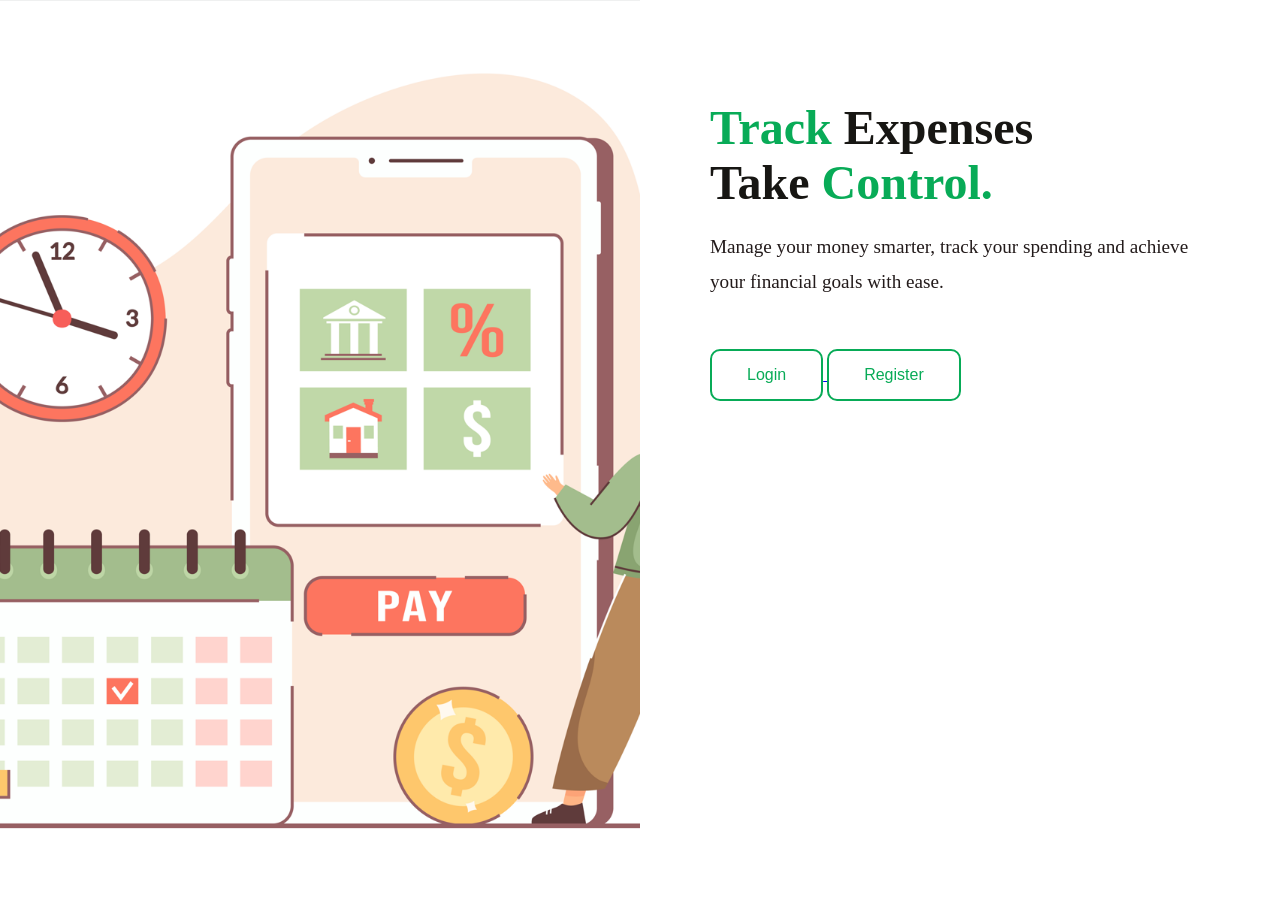
<file: moneymanager/src/main/java/com/fullstack/frontend/index.html>
<!DOCTYPE html>
<html lang="en">

<head>
    <meta charset="UTF-8">
    <meta name="viewport" content="width=device-width, initial-scale=1.0">
    <title>Expense tracker</title>
    <link rel="stylesheet" href="index.css">
</head>

<body>
    <div class="login">
        <div class="bg">
        </div>
        <div class="caption">
            <h1>
                <span class="blue">Track</span> Expenses <br>
                Take <span class="blue">Control.</span>
            </h1>
            <p>Manage your money smarter, track your spending and achieve your financial goals with ease.</p>
            <a href="login.html">
                <button class="button"> Login</button>
            </a>
            <a href="register.html">
                <button class="button"> Register</button>
            </a>
        </div>
    </div>

</body>

</html>
</file>
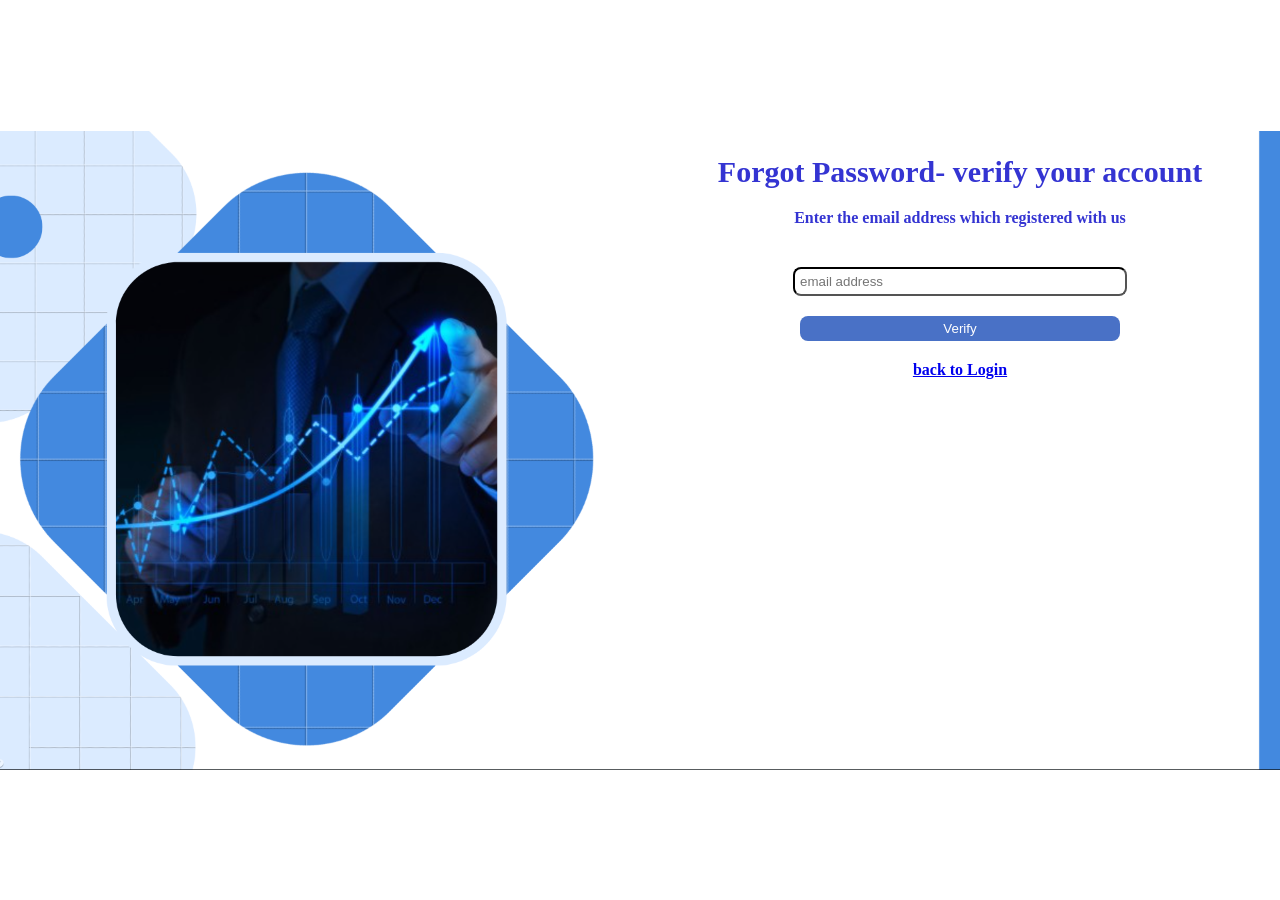
<file: moneymanager/src/main/java/com/fullstack/frontend/forgotpassword.html>
<!DOCTYPE html>
<html lang="en">

<head>
    <meta charset="UTF-8">
    <meta name="viewport" content="width=device-width, initial-scale=1.0">
    <title>Forgot Password</title>
    <link rel="stylesheet" href="fp.css">
</head>

<body>
    <div class="title"> Forgot Password- verify your account
        <p>Enter the email address which registered with us</p>
        <input class="email" type="text" placeholder="email address" required>
        <button>Verify</button>
        <a href="login.html">
            <p class="backtologin"> back to Login</p>
        </a>
    </div>

</body>

</html>
</file>
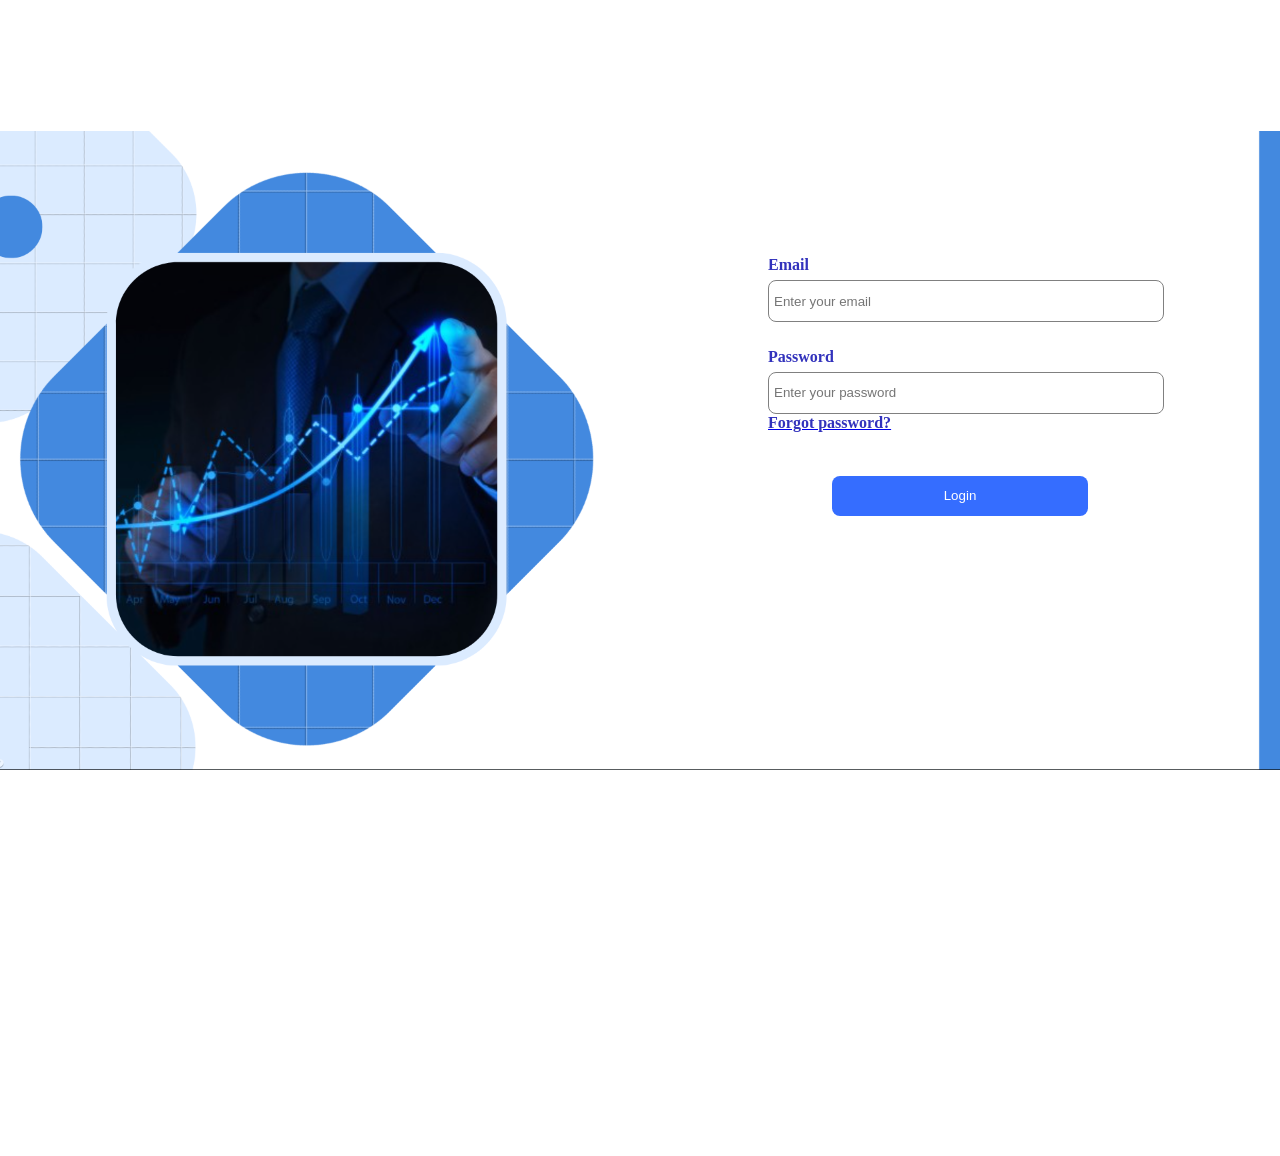
<file: moneymanager/src/main/java/com/fullstack/frontend/login.html>
<!DOCTYPE html>
<html lang="en">

<head>
    <meta charset="UTF-8">
    <meta name="viewport" content="width=device-width, initial-scale=1.0">
    <title>Login Page</title>
    <link rel="stylesheet" href="login.css">
</head>

<body>
    <form class="profile" id="loginForm">
        <label for="input1" class="email">Email</label>
        <input id="email" class="input1" type="text" placeholder="Enter your email" required>
        <label for="input2" class="p">Password</label>
        <input id="password" class="input2" type="password" placeholder="Enter your password" required>
        <a href="forgotpassword.html">
            <label for="input2" class="fp">Forgot password?</label>
        </a>
        <button class="button" type="submit"> Login </button>

    </form>
    <script src="login.js"></script>
</body>

</html>
</file>
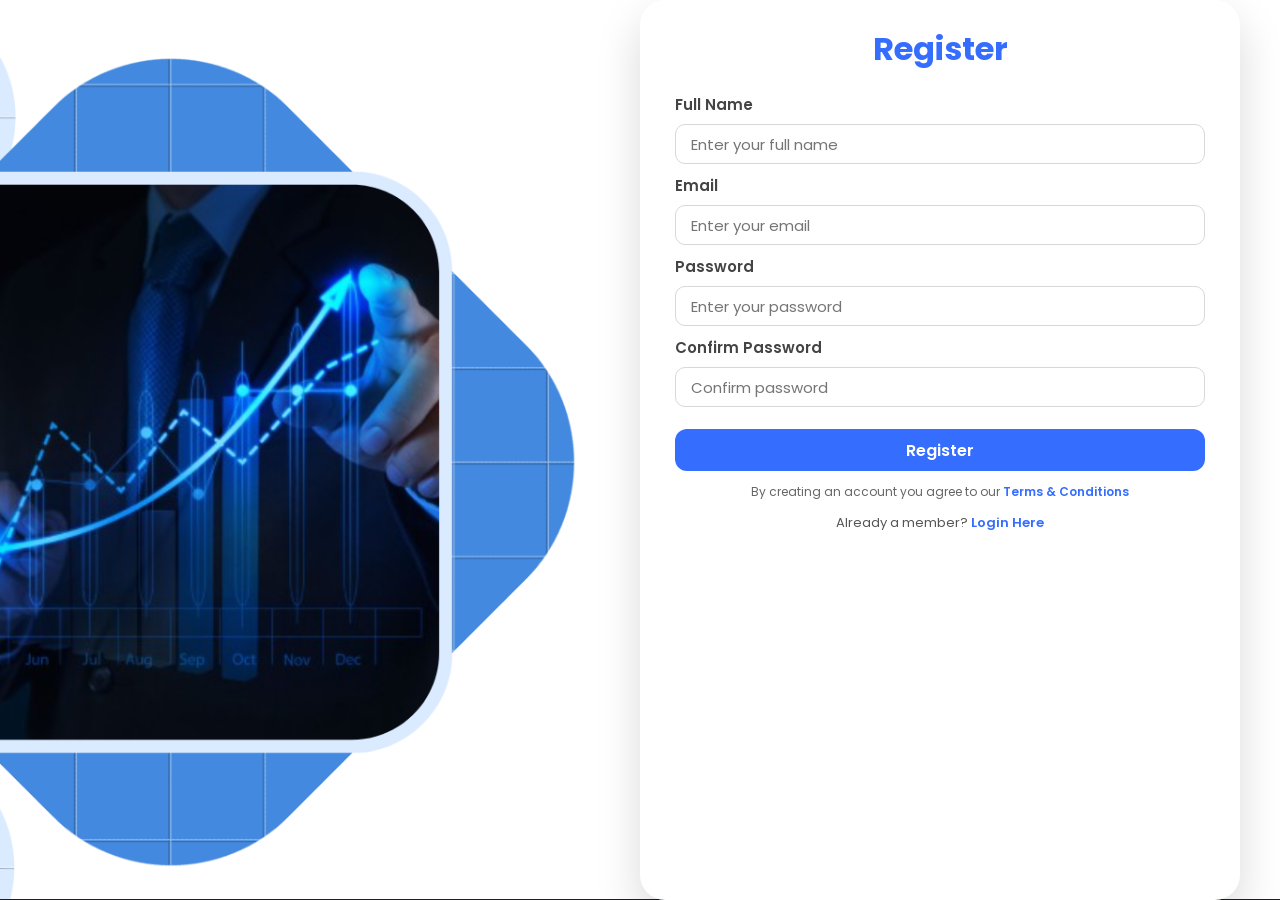
<file: moneymanager/src/main/java/com/fullstack/frontend/register.html>
<!DOCTYPE html>
<html lang="en">

<head>
    <meta charset="UTF-8">
    <meta name="viewport" content="width=device-width, initial-scale=1.0">
    <title>Register</title>

    <link rel="preconnect" href="https://fonts.googleapis.com">
    <link rel="preconnect" href="https://fonts.gstatic.com" crossorigin>

    <link href="https://fonts.googleapis.com/css2?family=Poppins:wght@300;400;500;600;700&display=swap"
        rel="stylesheet">

    <link rel="stylesheet" href="register.css">
</head>

<body>

    <!-- <div class="shape shape1"></div>
    <div class="shape shape2"></div> -->

    <div class="container">

        <div class="card">

            <h1>Register</h1>

            <form>

                <div class="input-group">
                    <label>Full Name</label>
                    <input type="text" id="name" placeholder="Enter your full name">
                    <small id="nameError">Name is required</small>
                </div>

                <div class="input-group">
                    <label>Email</label>
                    <input type="email" id="email" placeholder="Enter your email">
                    <small id="emailError">Email is required</small>
                </div>

                <div class="input-group">
                    <label>Password</label>
                    <input type="password" id="password" placeholder="Enter your password">
                    <small id="passwordError">Password is required</small>
                </div>

                <div class="input-group">
                    <label>Confirm Password</label>
                    <input type="password" id="confirmPassword" placeholder="Confirm password">
                    <small id="confirmError">Passwords do not match</small>
                </div>

                <button type="submit">Register</button>

                <p class="terms">
                    By creating an account you agree to our
                    <a href="#">Terms & Conditions</a>
                </p>

                <p class="login">
                    Already a member?
                    <a href="login.html">Login Here</a>
                </p>

            </form>

        </div>

    </div>
    <script type="module" src="register.js"> </script>
</body>

</html>
</file>
<file: moneymanager/src/main/java/com/fullstack/frontend/index.css>
* {
    margin: 0;
    padding: 0;
    box-sizing: border-box;
}

.login {
    width: 100%;
    height: 100vh;
    display: flex;
}

/* Left Side */
.bg {
    width: 50%;
    height: 100vh;
    background-image: url("images/login.png");
    background-repeat: no-repeat;
    background-position: center;
    background-size: cover;
    /* Use cover if you want it to fill completely */
}

.blue {
    color: rgb(8, 171, 87);
}


/* Right Side */
.caption {
    width: 50%;
    height: 100vh;
    justify-content: center;
    align-items: flex-start;

    padding: 100px 70px;
    text-align: left;
}

.caption h1 {
    color: rgb(23, 22, 19);
    font-size: 3rem;
    font-weight: 700;
    margin-bottom: 20px;
}

.caption p {
    color: rgb(35, 27, 27);
    font-size: 1.2rem;
    line-height: 1.8;
    max-width: 500px;
    margin-bottom: 30px;
}

.button {
    background: white;
    color: rgb(8, 171, 87);
    border: 2px solid rgb(8, 171, 87);
    border-radius: 10px;
    padding: 15px 35px;
    font-size: 1rem;
    cursor: pointer;
    transition: 0.3s;
    margin-top: 20px;
}

.button:hover {
    background: rgba(8, 171, 87, 0.1);
    font-weight: bold;
}
</file>
<file: moneymanager/src/main/java/com/fullstack/frontend/fp.css>
* {
    padding: 0;
    margin: 0;
}

body {
    height: 100vh;
    width: 100%;
    background-image: url("images/bg.png");
    background-repeat: no-repeat;
    background-position: center;
    background-size: contain;
    padding-top: 0.1px;
}

.title {
    height: 22px;
    width: 50%;
    color: rgb(52, 52, 210);
    display: flex;
    flex-direction: column;
    justify-content: center;
    align-items: center;
    margin-top: 20%;
    margin-left: 50%;
    font-weight: bold;
    font-size: 30px;

}

.title p {
    margin-top: 20px;
    font-size: 16px;
}

.email {
    margin-top: 40px;
    height: 100%;
    width: 50%;
    padding: 5px;
    border-radius: 8px;
    border-color: black;
}

.title button {
    margin-top: 20px;
    height: 80px;
    width: 50%;
    color: white;
    background-color: rgb(73, 113, 198);
    border-radius: 8px;
    padding: 5px;
    border: none;
}

.title button:hover {
    cursor: pointer;
}

.backtologin:hover {
    cursor: pointer;
}
</file>
<file: moneymanager/src/main/java/com/fullstack/frontend/login.css>
* {
    padding: 0;
    margin: 0;
    overflow: hidden;
}

body {
    height: 100vh;
    width: 100%;
    background-image: url("images/bg.png");
    background-repeat: no-repeat;
    background-position: center;
    background-size: contain;
}

.profile {
    height: 100%;
    width: 100%;
    display: flex;
    flex-direction: column;
    border-radius: 8px;
    margin-left: 60%;
    margin-top: 20%;
}

.profile label {
    display: block;
    margin-bottom: 6px;
    font-size: 16px;
    font-weight: 600;
    text-align: left;
    color: rgb(50, 50, 188);
}


.fp {
    font-size: 0.85rem;
    font-weight: 100;
    color: #007bff;
    cursor: pointer;
    margin-bottom: 15px;
    text-align: center;
    align-self: center;
    width: 80%;
    font-weight: 300;
}

.input1 {
    height: 30px;
    width: 30%;
    padding: 5px;
    border: 1px solid grey;
    color: rgb(50, 50, 188);
    background-color: white;
    border-radius: 8px;
    margin-bottom: 2%;
}

.input2 {
    height: 30px;
    width: 30%;
    padding: 5px;
    border: 1px solid grey;
    color: rgb(50, 50, 188);
    background-color: white;
    border-radius: 8px;
}

.input1:hover {
    border-color: 2px solid rgb(117, 117, 173);
}

.input2:hover {
    border-color: 2px solid rgb(103, 103, 183);
}

.button {
    height: 40px;
    width: 20%;
    margin-top: 3%;
    padding: 5px;
    background: #356dff;
    color: white;
    border-radius: 8px;
    margin-left: 5%;
    border: none;
}

.button:hover {
    cursor: pointer;
}
</file>
<file: moneymanager/src/main/java/com/fullstack/frontend/register.css>
/* ===========================
   GOOGLE FONT
=========================== */

* {
    margin: 0;
    padding: 0;
    box-sizing: border-box;
    font-family: 'Poppins', sans-serif;
}

body {
    background: #ffffff;
    min-height: 100vh;
    overflow: hidden;
    position: relative;
    background-image: url("images/bg.png");
    background-position: center;
    background-repeat: no-repeat;
    background-size: cover;

}


/* ===========================
   MAIN CONTAINER
=========================== */

.container {
    width: 1200px;
    height: 700px;

    margin: auto;

    display: flex;

    /* justify-content: center;
    align-items: center; */

    gap: 80px;

    min-height: 100vh;
}

/* ===========================
   LEFT IMAGE
=========================== */

.left-section {
    width: 48%;
    display: flex;
    justify-content: center;
    align-items: center;
}

.image-box {

    width: 470px;
    height: 560px;

    border-radius: 30px;

    overflow: hidden;

    box-shadow: 0 20px 45px rgba(0, 0, 0, .18);
}

.image-box img {

    width: 100%;
    height: 100%;

    object-fit: cover;
}

/* ===========================
   RIGHT CARD
=========================== */

.right-section {
    width: 420px;

    display: flex;
    justify-content: center;
}

.card {

    width: 50%;
    margin-left: 600px;

    background: white;

    border-radius: 25px;

    padding: 25px 35px;

    box-shadow: 0 20px 45px rgba(0, 0, 0, .15);
}

.card h1 {

    color: #356dff;

    font-size: 32px;

    margin-bottom: 20px;

    text-align: center;
}

/* ===========================
   INPUT GROUP
=========================== */

.input-group {

    display: flex;
    flex-direction: column;

    margin-bottom: 10px;
}

.input-group label {

    font-size: 15px;

    font-weight: 600;

    color: #444;

    margin-bottom: 8px;
}

.input-group input {

    height: 40px;

    border: 1px solid #d8d8d8;

    border-radius: 10px;

    padding: 0 15px;

    outline: none;

    font-size: 15px;

    transition: .3s;
}

.input-group input:focus {

    border-color: #356dff;

    box-shadow: 0 0 5px rgba(53, 109, 255, .3);
}

.input-group small {
    color: red;
    font-size: 12px;
    display: none;
    margin-top: 5px;
}

/* ===========================
   BUTTON
=========================== */

button {

    width: 100%;

    height: 42px;

    border: none;

    border-radius: 12px;

    background: #356dff;

    color: white;

    font-size: 16px;

    font-weight: 600;

    cursor: pointer;

    margin-top: 12px;

    transition: .3s;
}

button:hover {

    background: #2559dd;
}

/* ===========================
   TERMS
=========================== */

.terms {

    margin-top: 12px;

    font-size: 12px;

    color: #666;

    text-align: center;

    line-height: 18px;
}

.terms a {

    color: #356dff;

    text-decoration: none;

    font-weight: 600;
}

/* ===========================
   LOGIN
=========================== */

.login {

    text-align: center;

    margin-top: 12px;

    color: #555;

    font-size: 13px;
}

.login a {

    color: #356dff;

    text-decoration: none;

    font-weight: 600;
}

.login a:hover {

    text-decoration: underline;
}

/* ===========================
   RESPONSIVE
=========================== */

@media(max-width:1100px) {

    .container {

        width: 95%;

        flex-direction: column;

        gap: 40px;

        padding: 40px 0;
    }

    .left-section {

        display: none;
    }

    .right-section {

        width: 100%;
    }

    .card {

        max-width: 430px;
    }
}
</file>
